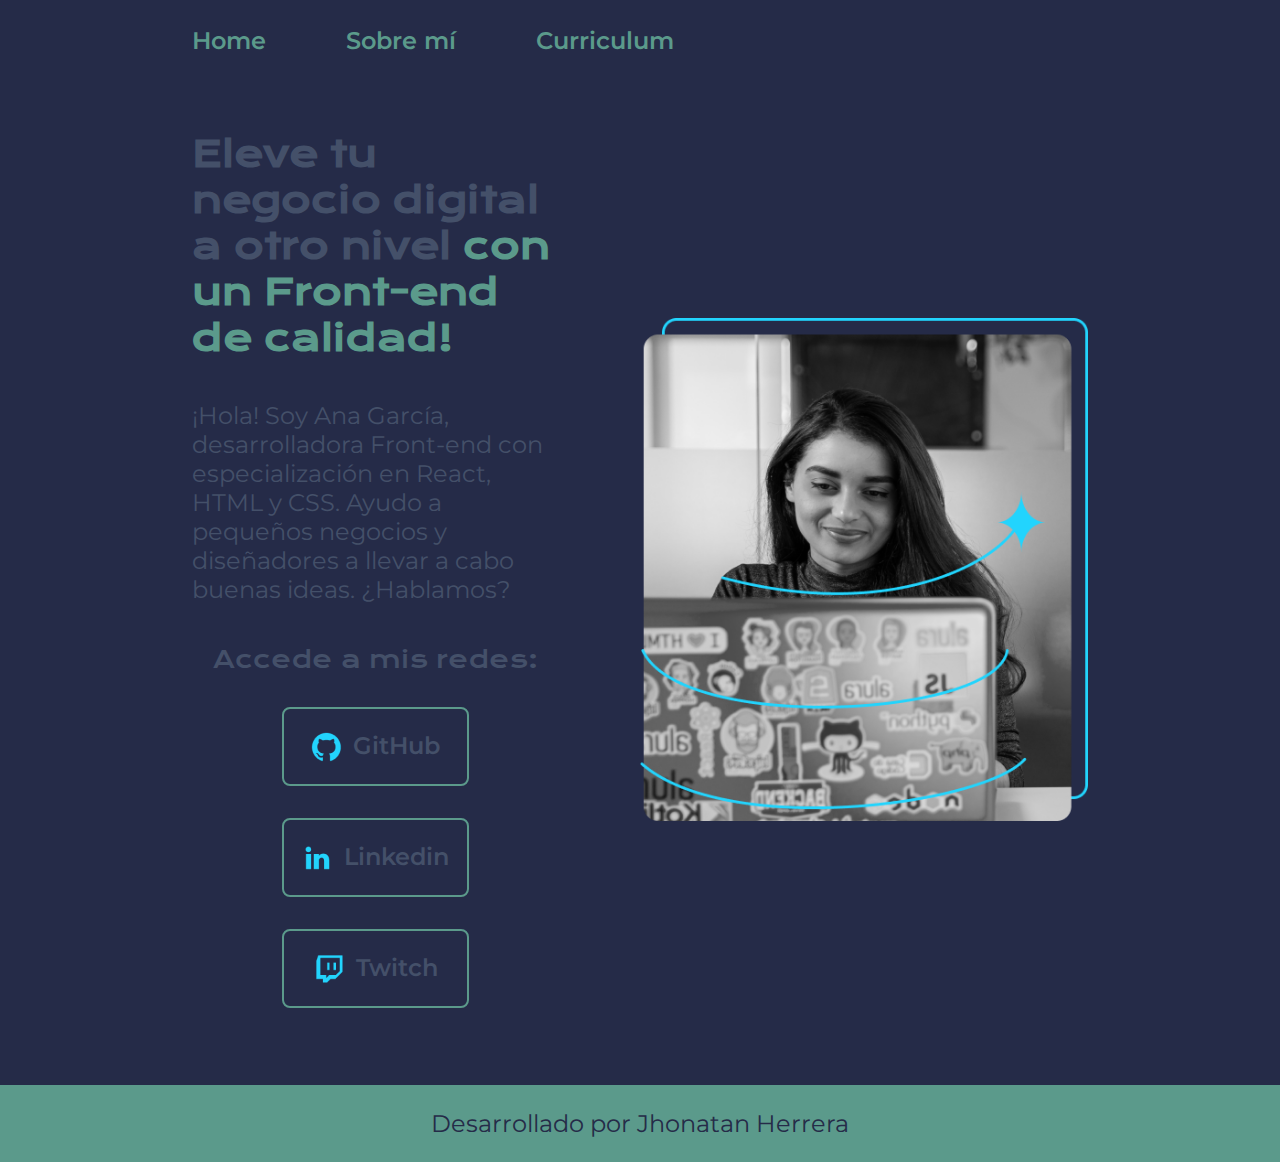
<file: index.html>
<!DOCTYPE html>
<html lang="es-mx">
<head>
    <meta charset="UTF-8">
    <meta name="viewport" content="width=device-width, initial-scale=1.0">
    <title>Portafolio</title>
    <link rel="stylesheet" href="./styles/style.css">
</head>
<body>
    <header class="header">
        <nav class="header__menu">
            <a class="header__menu__link" href="index.html">Home</a>
            <a class="header__menu__link" href="about.html">Sobre mí</a>
            <a class="header__menu__link" href="curriculum.html">Curriculum</a>
        </nav>
    </header>
    <main class="presentacion">
        <section class="presentacion__contenido">
            <h1 class="presentacion__contenido__titulo">
                Eleve tu negocio digital a otro nivel
                <strong class="tituloDestacado">con un Front-end de calidad!
                </strong></h1>
            <p class="presentacion__contenido__texto">¡Hola! Soy Ana García, desarrolladora Front-end con
                especialización en React, HTML y CSS. Ayudo a pequeños
                negocios y diseñadores a llevar a cabo buenas ideas.
                ¿Hablamos?
                </p>
        <div class="presentacion__enlaces">
            <h2 class="presentacion__enlaces__subtitulo">Accede a mis redes:</h2>
            <a class="presentacion__enlaces__link" href="https://github.com/">
                <img src="./assets/github.png">
                GitHub</a>
            <a class="presentacion__enlaces__link" href="https://co.linkedin.com/">
                <img src="./assets/linkedin.png">                
                Linkedin</a>
            <a class="presentacion__enlaces__link" href="https://www.twitch.tv/">
                <img src="./assets/twitch.png">
                Twitch</a>
            </div>
            </section>
        <img class="presentacion__imagen" src="assets/Rectangle 47.png" alt="Imagen de Ana García trabajando">
    </main>
    <footer class="footer">
        <p>Desarrollado por Jhonatan Herrera</p>
    </footer>
</body>
</html>
</file>
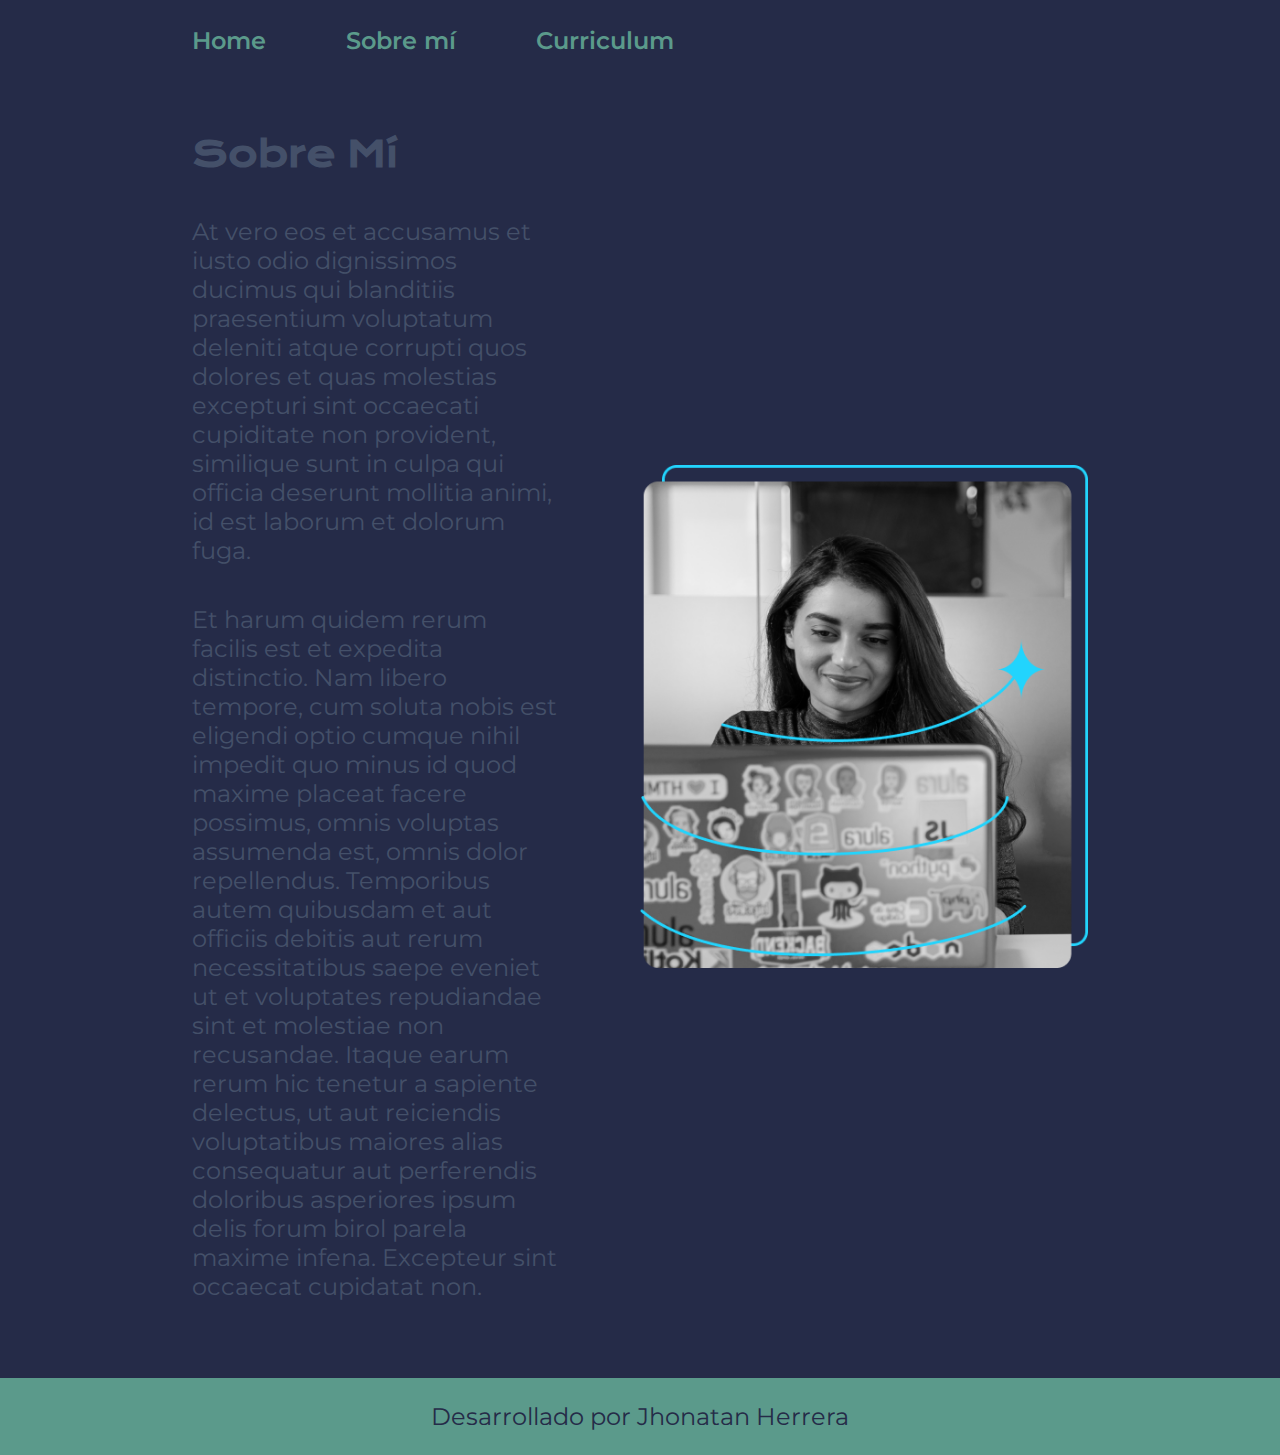
<file: about.html>
<!DOCTYPE html>
<html lang="es-mx">
<head>
    <meta charset="UTF-8">
    <meta name="viewport" content="width=device-width, initial-scale=1.0">
    <title>Sobre mí</title>
    <link rel="stylesheet" href="./styles/style.css">
</head>
<body>
    <header class="header">
        <nav class="header__menu">
            <a class="header__menu__link" href="index.html">Home</a>
            <a class="header__menu__link" href="about.html">Sobre mí</a>
            <a class="header__menu__link" href="curriculum.html">Curriculum</a>
        </nav>
    </header>
    <main class="presentacion">        
        <section class="presentacion__contenido">
            <h1 class="presentacion__contenido__titulo">Sobre Mí</h1>
            <p class="presentacion__contenido__texto">At vero eos et accusamus et iusto odio dignissimos 
                ducimus qui blanditiis praesentium voluptatum deleniti 
                atque corrupti quos dolores et quas molestias excepturi 
                sint occaecati cupiditate non provident, similique 
                sunt in culpa qui officia deserunt mollitia animi, id 
                est laborum et dolorum fuga.
                </p>
            <p class="presentacion__contenido__texto"> Et harum quidem rerum facilis est et expedita distinctio. 
                Nam libero tempore, cum soluta nobis est eligendi optio 
                cumque nihil impedit quo minus id quod maxime placeat 
                facere possimus, omnis voluptas assumenda est, omnis 
                dolor repellendus. Temporibus autem quibusdam et aut 
                officiis debitis aut rerum necessitatibus saepe eveniet 
                ut et voluptates repudiandae sint et molestiae non 
                recusandae. Itaque earum rerum hic tenetur a sapiente 
                delectus, ut aut reiciendis voluptatibus maiores alias 
                consequatur aut perferendis doloribus asperiores ipsum 
                delis forum birol parela maxime infena. Excepteur sint 
                occaecat cupidatat non.
                </p>
            </section>
            <img class="presentacion__imagen" src="assets/Rectangle 47.png" alt="Imagen de Ana García trabajando">
    </main>
    <footer class="footer">
        <p>Desarrollado por Jhonatan Herrera</p>
    </footer>
</body>
</html>
</file>
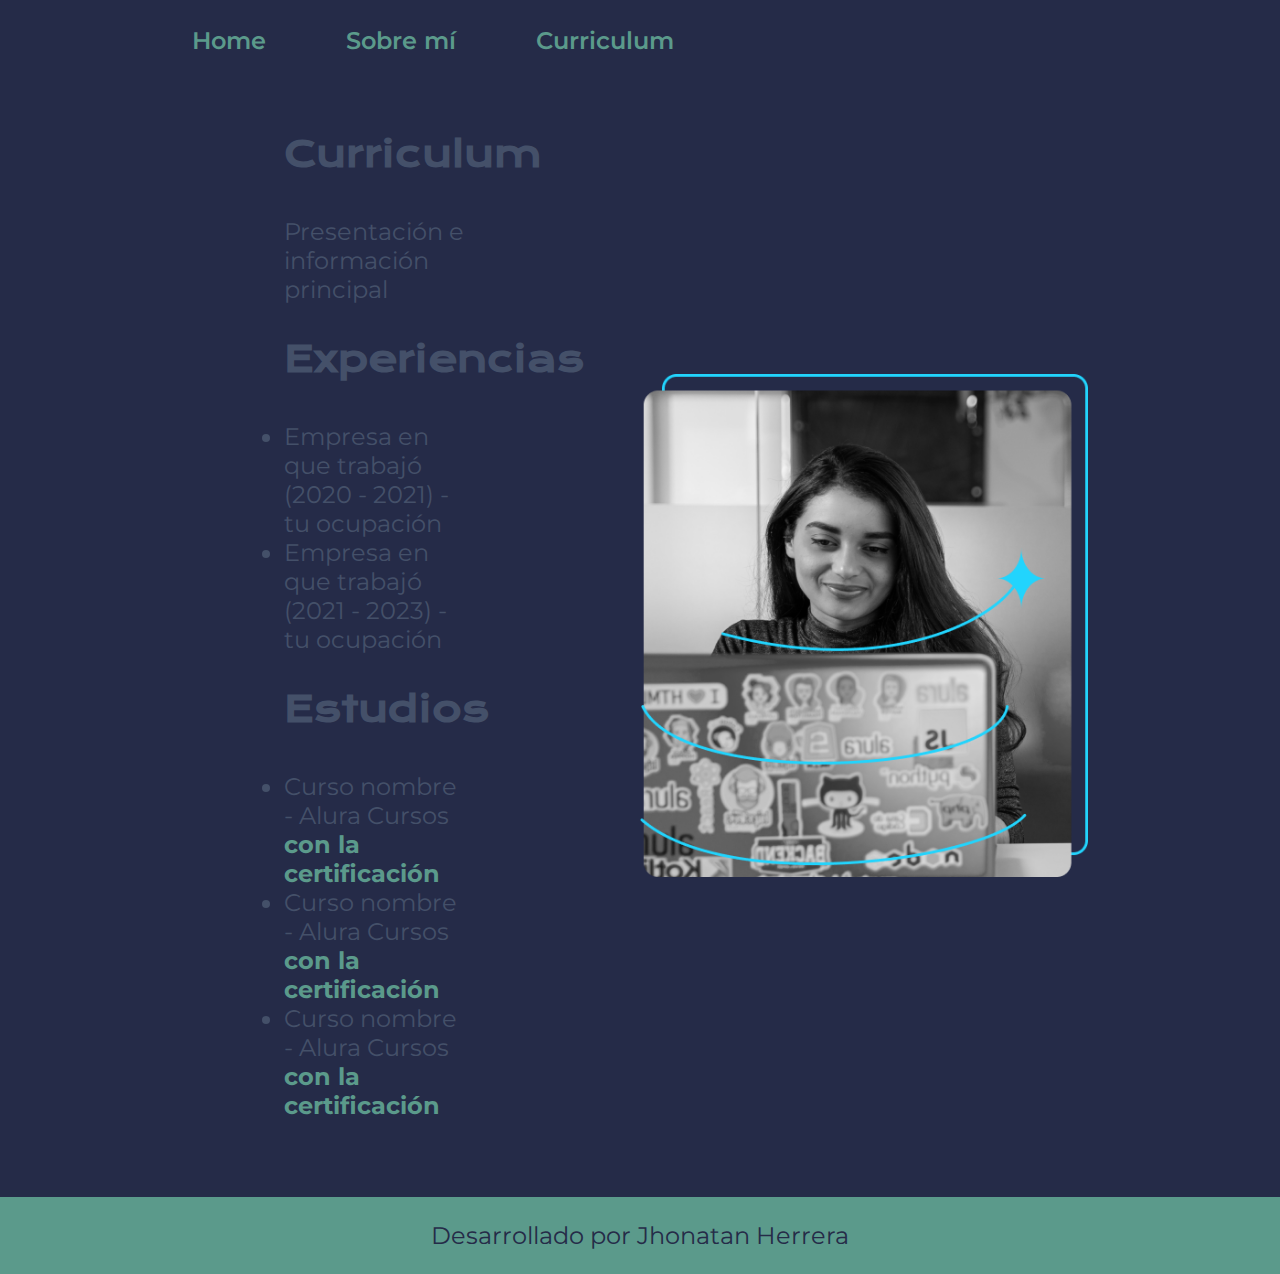
<file: curriculum.html>
<!DOCTYPE html>
<html lang="es-mx">
<head>
    <meta charset="UTF-8">
    <meta name="viewport" content="width=device-width, initial-scale=1.0">
    <title>Curriculum</title>
    <link rel="stylesheet" href="./styles/style.css">
</head>
<body>
    <header class="header">
        <nav class="header__menu">
            <a class="header__menu__link" href="index.html">Home</a>
            <a class="header__menu__link" href="about.html">Sobre mí</a>
            <a class="header__menu__link" href="curriculum.html">Curriculum</a>
        </nav>
    </header>
    <main class="presentacion">
        <div class="presentacion__enlaces">
            <section class="presentacion__contenido">
                <h1 class="presentacion__contenido__titulo">Curriculum
                    </h1>
                <p class="presentacion__contenido__texto">Presentación e información principal
                    </p>
                </section>
            <section class="presentacion__contenido">
                <h2 class="presentacion__contenido__titulo">Experiencias
                    </h2>
                <ul>
                <li class="presentacion__contenido__texto">Empresa en que trabajó (2020 - 2021) - tu ocupación
                    </li>
                <li class="presentacion__contenido__texto">Empresa en que trabajó (2021 - 2023) - tu ocupación
                    </li>
                </ul>
                </section>
            <section class="presentacion__contenido">
                <h2 class="presentacion__contenido__titulo">Estudios
                    </h2>
                <ul>
                <li class="presentacion__contenido__texto">Curso nombre - Alura Cursos 
                    <strong class="tituloDestacado">con la certificación
                        </strong>
                    </li>
                <li class="presentacion__contenido__texto">Curso nombre - Alura Cursos 
                    <strong class="tituloDestacado">con la certificación
                        </strong>
                    </li>
                <li class="presentacion__contenido__texto">Curso nombre - Alura Cursos 
                    <strong class="tituloDestacado">con la certificación
                        </strong>
                    </li>
                </ul>
                </section>
        </div>
        <img class="presentacion__imagen" src="assets/Rectangle 47.png" alt="Imagen de Ana García trabajando">
    </main>
    <footer class="footer">
        <p>Desarrollado por Jhonatan Herrera</p>
    </footer>
</body>
</html>
</file>
<file: styles/style.css>
@import url('https://fonts.googleapis.com/css2?family=Krona+One&family=Montserrat:ital,wght@0,100..900;1,100..900&display=swap');

:root {
    --color-primario:#252B48;
    --color-secundario:#445069;
    --color-terciario:#5B9A8B;
    --color-cuaternario:#F7E987;
    --color-quintenario:#298F9B;

    --fuente-montserrat:'Montserrat', sans-serif;
    --fuente-kronaone:'Krona One', sans-serif;
}

* {
    padding:0;
    margin:0;    
}

body {
    background-color:var(--color-primario);
    color: var(--color-secundario);
    box-sizing:border-box;
}

.header {
    padding: 2% 0% 0% 15%;
}

.header__menu {
    display: flex;
    gap: 80px;
}

.header__menu__link {
    font-family: var(--fuente-montserrat);
    font-size: 1.5rem;
    font-weight: 600;
    color: var(--color-terciario);
    justify-content: space-evenly;
    text-decoration: none;
}

.header__menu__link:hover {
    color: var(--color-cuaternario);
}

.presentacion {
    display:flex;
    align-items:center;
    padding: 6% 15%;
    justify-content:space-between;
    gap: 82px;
}

.presentacion__contenido {
    width: 50%;
    display: flex;
    flex-direction: column;
    gap: 40px;
}

.presentacion__contenido__titulo {
    font-size: 2.25rem;
    font-family: var(--fuente-kronaone);
}

.tituloDestacado {
    color: var(--color-terciario);
}
      
.presentacion__contenido__texto {
    font-size: 1.5rem;
    font-family: var(--fuente-montserrat);
}

.presentacion__enlaces {
    display: flex;
    flex-direction: column;
    justify-content: space-between;
    align-items: center;
    gap: 32px;
}

.presentacion__enlaces__subtitulo {
    font-family: var(--fuente-kronaone);
    font-weight: 400;
    font-size: 1.5rem;
}

.presentacion__enlaces__link {
    display: flex;
    justify-content: center;
    gap: 10px;
    border: 2px solid var(--color-terciario);
    width: 50%;
    text-align: center;
    border-radius: 8px;
    font-size: 1.5rem;
    font-weight: 600;
    padding: 21.5px 0;
    text-decoration: none;
    color: var(--color-secundario);
    font-family: var(--fuente-montserrat);
}

.presentacion__enlaces__link:hover {
    background-color: var(--color-quintenario);
    border: none;
    padding: 3%;
    cursor: pointer;
}

.presentacion__imagen {
    width: 50%;
}

.footer {
    color: var(--color-primario);
    background-color: var(--color-terciario);
    padding: 24px;
    text-align: center;
    font-family: var(--fuente-montserrat);
    font-size: 1.5rem;
    font-weight: 400;
}

@media (max-width:1200px) {
    .header{
        padding: 10%;
    }

    .header__menu{
        justify-content: center;
    }

    .presentacion{
        flex-direction: column-reverse;
        padding: 5%;
    }

    .presentacion__contenido{
        width: auto;
    }
}
</file>
